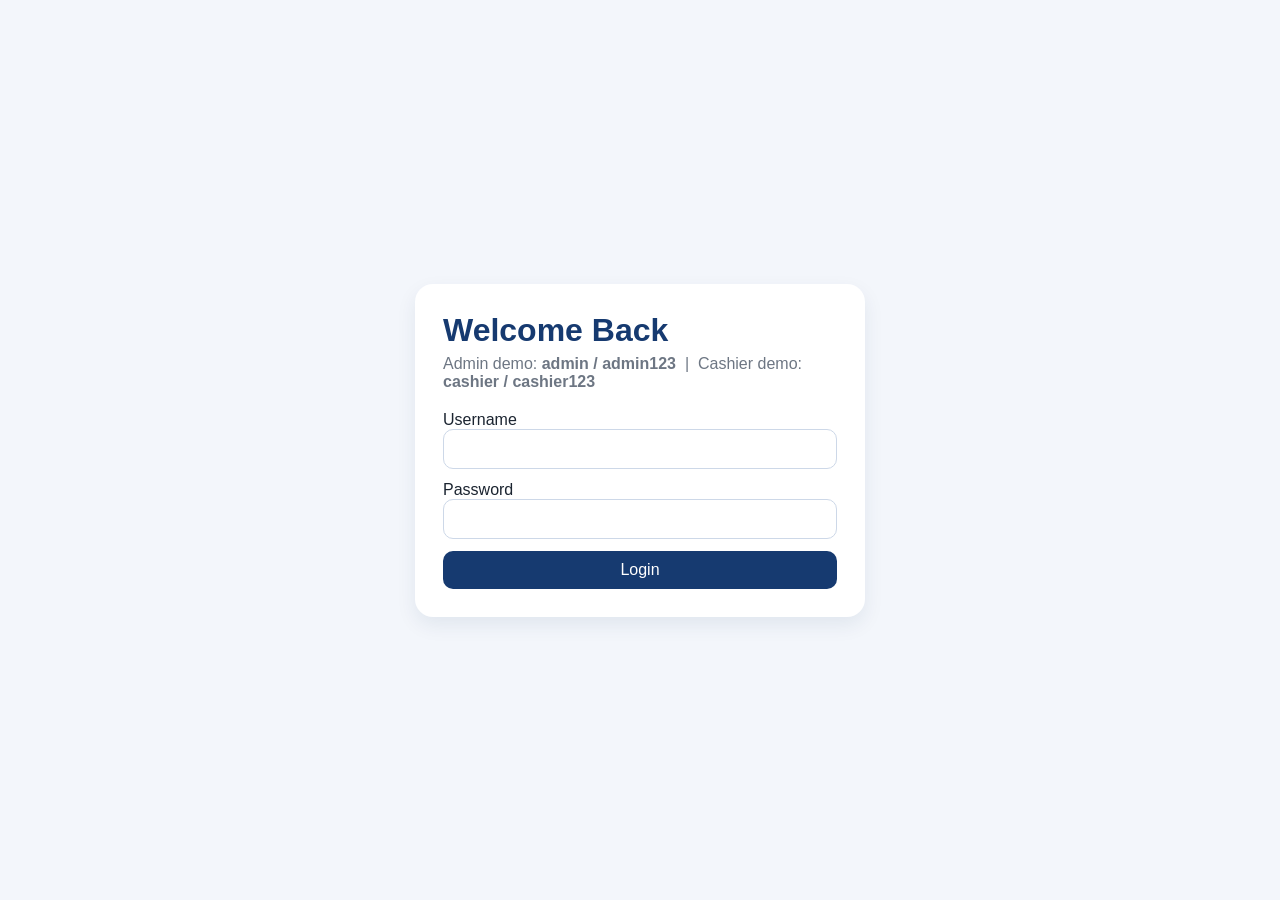
<file: index.html>
<!doctype html>
<html lang="en">
<head>
  <meta charset="UTF-8" />
  <meta name="viewport" content="width=device-width, initial-scale=1.0" />
  <title>Mobile Shop Offline POS Pro</title>
  <link rel="stylesheet" href="assets/css/main.css" />
</head>
<body>
  <div class="login-wrap">
    <div class="login-card">
      <div class="login-header">
        <h1>Mobile Shop Offline POS Pro</h1>
        <p>Initializing offline modules…</p>
      </div>
      <button id="continueBtn" class="btn-primary">Continue</button>
    </div>
  </div>
  <script type="module">
    import { initDB } from './assets/js/db.js';
    import { getCurrentSession } from './assets/js/auth.js';
    await initDB();
    const btn = document.getElementById('continueBtn');
    const go = () => window.location.href = getCurrentSession() ? 'dashboard.html' : 'login.html';
    btn.addEventListener('click', go);
    go();
  </script>
</body>
</html>
</file>
<file: assets/css/main.css>
:root {
  --bg: #f3f6fb;
  --surface: #ffffff;
  --primary: #163a70;
  --primary-2: #1f4e95;
  --text: #1b2430;
  --muted: #6d7683;
  --danger: #c62828;
  --success: #2e7d32;
  --warning: #ef6c00;
  --radius: 12px;
  --shadow: 0 8px 20px rgba(18, 48, 88, 0.08);
}

* { box-sizing: border-box; }
body {
  margin: 0;
  font-family: "Inter", "Segoe UI", Arial, sans-serif;
  background: var(--bg);
  color: var(--text);
}
body.dark {
  --bg: #0d1520;
  --surface: #141e2b;
  --text: #ecf1f8;
  --muted: #9ca9ba;
  --shadow: 0 8px 20px rgba(0, 0, 0, 0.4);
}

a { color: inherit; }
button, input, select, textarea {
  font: inherit;
}
button {
  border: none;
  border-radius: 10px;
  padding: 10px 14px;
  cursor: pointer;
  transition: all .2s ease;
}
.btn-primary { background: var(--primary); color: #fff; }
.btn-primary:hover { background: var(--primary-2); }
.btn-danger { background: var(--danger); color: #fff; }
.btn-muted { background: #dbe4f0; color: #102742; }

input, select, textarea {
  width: 100%;
  border: 1px solid #cdd8e8;
  border-radius: 10px;
  padding: 10px;
  background: var(--surface);
  color: var(--text);
}

.login-wrap {
  min-height: 100vh;
  display: grid;
  place-items: center;
  padding: 20px;
}
.login-card {
  width: min(450px, 95vw);
  background: var(--surface);
  border-radius: 18px;
  box-shadow: var(--shadow);
  padding: 28px;
}
.login-header h1 { margin: 0 0 6px; color: var(--primary); }
.login-header p { margin: 0 0 20px; color: var(--muted); }
.form-grid { display: grid; gap: 12px; }

.app-layout {
  display: grid;
  grid-template-columns: 240px 1fr;
  min-height: 100vh;
}
.sidebar {
  background: linear-gradient(180deg, #102947, #173b66);
  color: #fff;
  padding: 20px 14px;
}
.sidebar h2 { margin: 0 8px 18px; font-size: 20px; }
.nav-btn {
  width: 100%;
  text-align: left;
  background: transparent;
  color: #f3f7fd;
  margin: 6px 0;
  padding: 10px 12px;
  border-radius: 8px;
}
.nav-btn.active, .nav-btn:hover { background: rgba(255,255,255,.17); }

.main {
  display: flex;
  flex-direction: column;
}
.topbar {
  background: var(--surface);
  box-shadow: var(--shadow);
  padding: 14px 20px;
  display: flex;
  justify-content: space-between;
  align-items: center;
  position: sticky;
  top: 0;
  z-index: 4;
}
.content { padding: 20px; }
.section { display: none; }
.section.active { display: block; }
.grid-cards {
  display: grid;
  grid-template-columns: repeat(auto-fit, minmax(200px,1fr));
  gap: 14px;
}
.card {
  background: var(--surface);
  box-shadow: var(--shadow);
  border-radius: var(--radius);
  padding: 16px;
}
.card h3, .card h4 { margin-top: 0; }

.table-wrap { overflow: auto; }
table {
  width: 100%;
  border-collapse: collapse;
  background: var(--surface);
  border-radius: var(--radius);
  overflow: hidden;
}
th, td { padding: 10px; border-bottom: 1px solid #e4ecf7; text-align: left; }
th { background: #edf3fc; color: #12345c; }

.toolbar {
  display: grid;
  grid-template-columns: repeat(auto-fit,minmax(180px,1fr));
  gap: 10px;
  margin-bottom: 14px;
}

.pos-grid { display: grid; grid-template-columns: 1.1fr .9fr; gap: 14px; }
.cart-item { display: flex; justify-content: space-between; padding: 8px 0; border-bottom: 1px dashed #d3deef; }
.total-line { display:flex; justify-content:space-between; margin:6px 0; }
.kbd { background: #213f67; color:#fff; border-radius: 4px; padding: 2px 6px; font-size: 12px; }
.alert { padding: 8px 10px; border-radius: 8px; margin: 8px 0; }
.alert.warn { background: #fff4e5; color: #9b5a00; }
.alert.success { background: #e6f7e8; color: #1f6f2c; }

.modal {
  position: fixed; inset: 0; display: none; place-items: center;
  background: rgba(14,22,35,.55); z-index: 9;
}
.modal.open { display: grid; }
.modal-card { background: var(--surface); width: min(700px, 95vw); border-radius: 14px; padding: 16px; max-height: 88vh; overflow: auto; }

canvas { width: 100%; background: var(--surface); border-radius: var(--radius); box-shadow: var(--shadow); }
.small { color: var(--muted); font-size: 13px; }

@media (max-width: 980px) {
  .app-layout { grid-template-columns: 1fr; }
  .sidebar { display: flex; overflow:auto; gap:8px; position: sticky; top:0; z-index:6; }
  .sidebar h2 { display:none; }
  .nav-btn { white-space: nowrap; width: auto; }
  .pos-grid { grid-template-columns: 1fr; }
}

@media print {
  body * { visibility: hidden; }
  #receiptPrint, #receiptPrint * { visibility: visible; }
  #receiptPrint {
    position: absolute; left: 0; top: 0; width: 80mm;
    font-size: 11px; background: #fff; color: #000;
  }
}
</file>
